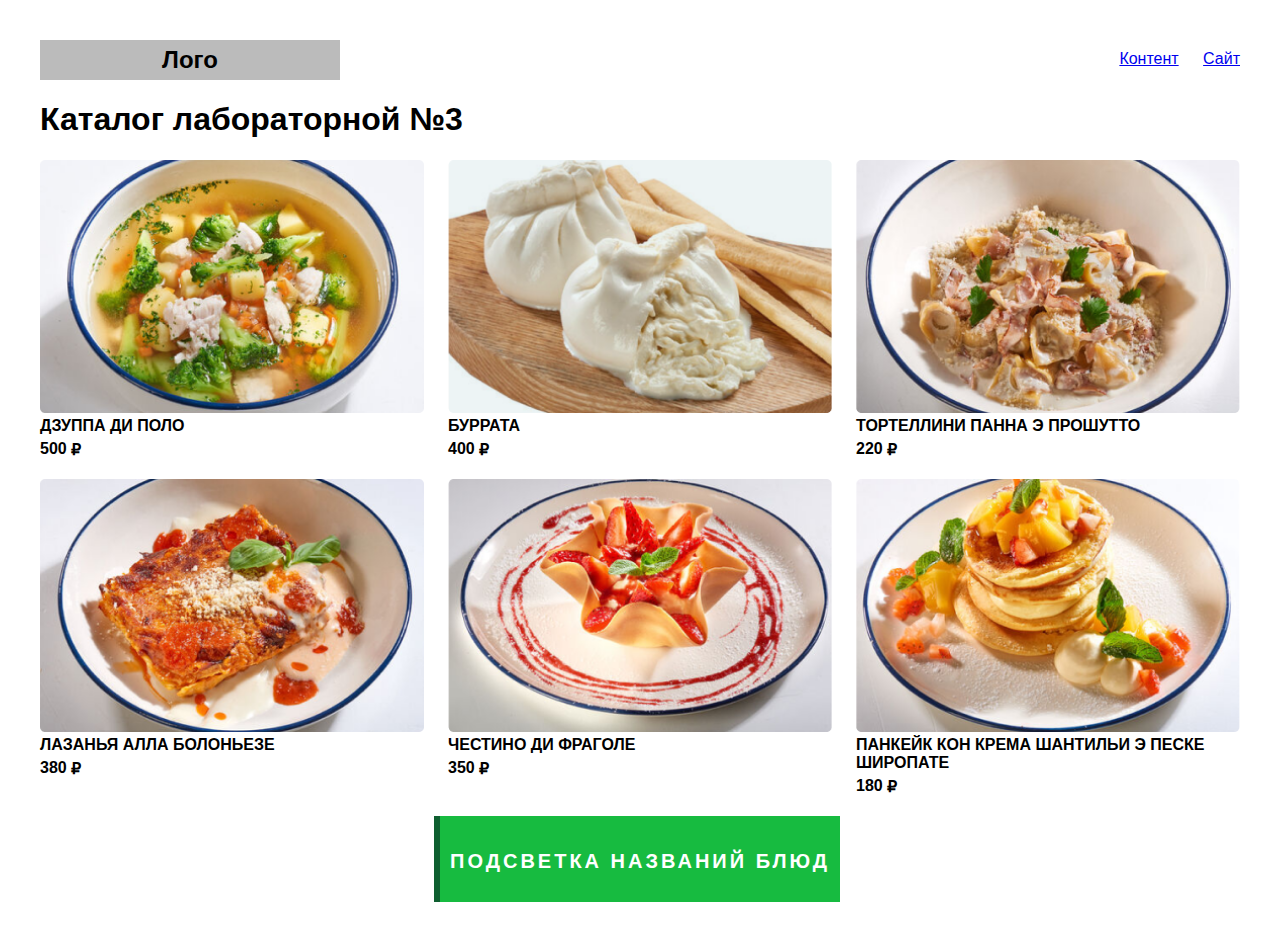
<file: lab 3/index.html>
<!DOCTYPE html>
<html lang="en">
<head>
    <meta charset="UTF-8">
    <meta http-equiv="X-UA-Compatible" content="IE=edge">
    <meta name="viewport" content="width=device-width, initial-scale=1.0">
    <link rel="stylesheet" href="index.css">
    <title>3</title>
</head>
<body>
    <div class="header">
        <div class="logotip">Лого</div>
        <div class="header-link">
            <a href="" class="link-first">Контент</a>
            <a href="#" class="link-second">Сайт</a>
        </div>
    </div>
    <h1>Каталог лабораторной №3</h1>
    <div class="main">
        <div class="main-catalog" id="catalog">
            <div class="item">
                <img src="./img/1.png">
                <div class="title">ДЗУППА ДИ ПОЛО</div>
                <div class="sell">
                    <div class="cost">500</div><div class="rub">₽</div>
                </div>
            </div>
            <div class="item">
                <img src="./img/2.png">
                <div class="title">БУРРАТА</div>
                <div class="sell">
                    <div class="cost">400</div><div class="rub">₽</div>
                </div>
            </div>
            <div class="item">
                <img src="./img/3.png">
                <div class="title">ТОРТЕЛЛИНИ ПАННА Э ПРОШУТТО</div>
                <div class="sell">
                    <div class="cost">220</div><div class="rub">₽</div>
                </div>
            </div>
            <div class="item">
                <img src="./img/4.png">
                <div class="title">ЛАЗАНЬЯ АЛЛА БОЛОНЬЕЗЕ</div>
                <div class="sell">
                    <div class="cost">380</div><div class="rub">₽</div>
                </div>
            </div>
            <div class="item">
                <img src="./img/5.png">
                <div class="title">ЧЕСТИНО ДИ ФРАГОЛЕ</div>
                <div class="sell">
                    <div class="cost">350</div><div class="rub">₽</div>
                </div>
            </div>
            <div class="item">
                <img src="./img/6.png">
                <div class="title">ПАНКЕЙК КОН КРЕМА ШАНТИЛЬИ Э ПЕСКЕ ШИРОПАТЕ</div>
                <div class="sell">
                    <div class="cost">180</div><div class="rub">₽</div>
                </div>
            </div>
        </div>
        <div class="btn">
            <button class="main-catalog-btn">ПОДСВЕТКА НАЗВАНИЙ БЛЮД</button>
        </div>
    </div>

    <script>
        let button = document.querySelector('.main-catalog-btn');
        let item = document.querySelectorAll(".item");
        let yakor = document.querySelector(".link-first")

        yakor.href = "#catalog";

        button.onclick = function(){
           for(let i = 0; i<item.length; i++){
            if(i % 2 != 0){
                item[i].classList.toggle("bg-item");
            }
        }  
        }
       
    </script>    
</body>
</html>
</file>
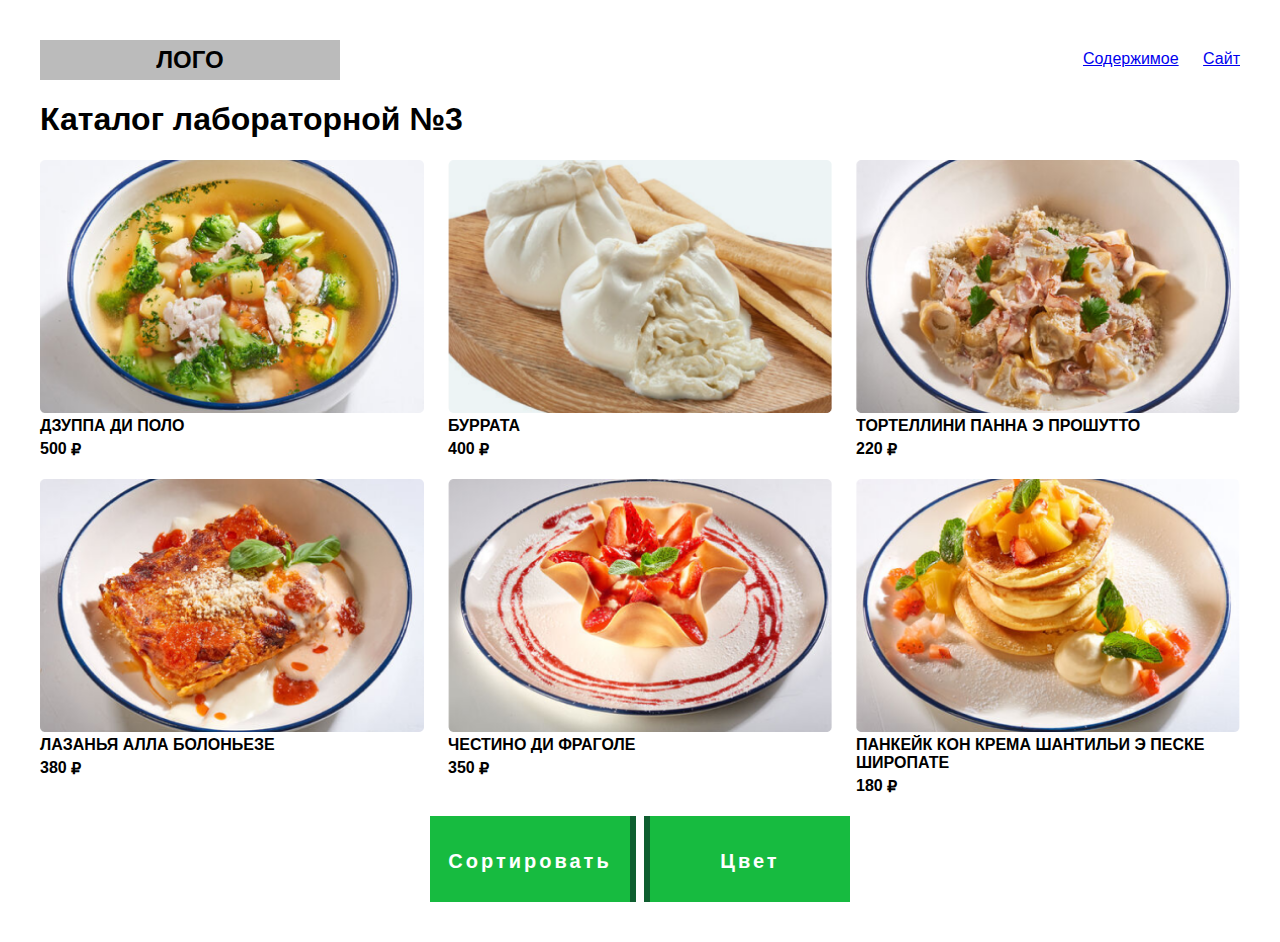
<file: lab 4/index.html>
<!DOCTYPE html>
<html lang="en">
<head>
    <meta charset="UTF-8">
    <meta http-equiv="X-UA-Compatible" content="IE=edge">
    <meta name="viewport" content="width=device-width, initial-scale=1.0">
    <link rel="stylesheet" href="index.css">
    <title>4</title>
</head>
<body>
    <div class="header">
        <div class="logotip">ЛОГО</div>
        <div class="header-link">
            <a href="" class="link-first">Содержимое</a>
            <a href="#" class="link-second">Сайт</a>
        </div>
    </div>
    <div class="main">
        <h1>Каталог лабораторной №3</h1>
        <div class="main-catalog" id="catalog">
            <div class="iteam">
                <img src="./img/1.png">
                <div class="titel">ДЗУППА ДИ ПОЛО</div>
                <div class="sell">
                    <div class="cost">500</div><div class="rub">₽</div>
                </div>
            </div>
            <div class="iteam">
                <img src="./img/2.png">
                <div class="titel">БУРРАТА</div>
                <div class="sell">
                    <div class="cost">400</div><div class="rub">₽</div>
                </div>
            </div>
            <div class="iteam">
                <img src="./img/3.png">
                <div class="titel">ТОРТЕЛЛИНИ ПАННА Э ПРОШУТТО</div>
                <div class="sell">
                    <div class="cost">220</div><div class="rub">₽</div>
                </div>
            </div>
            <div class="iteam">
                <img src="./img/4.png">
                <div class="titel">ЛАЗАНЬЯ АЛЛА БОЛОНЬЕЗЕ</div>
                <div class="sell">
                    <div class="cost">380</div><div class="rub">₽</div>
                </div>
            </div>
            <div class="iteam">
                <img src="./img/5.png">
                <div class="titel">ЧЕСТИНО ДИ ФРАГОЛЕ</div>
                <div class="sell">
                    <div class="cost">350</div><div class="rub">₽</div>
                </div>
            </div>
            <div class="iteam">
                <img src="./img/6.png">
                <div class="titel">ПАНКЕЙК КОН КРЕМА ШАНТИЛЬИ Э ПЕСКЕ ШИРОПАТЕ</div>
                <div class="sell">
                    <div class="cost">180</div><div class="rub">₽</div>
                </div>
            </div>
        </div>
        <div class="sorted"></div>
        <div class="btn">
            <button class="main-catalog-btn sort">Сортировать</button>
            <button class="main-catalog-btn color">Цвет</button>
        </div>
    </div>

    <script src="./index.js"></script>
</body>
</html>
</file>
<file: lab 3/index.css>
*{
    box-sizing: border-box;
    font-family: 'Work Sans', sans-serif;
    font-weight: 700;
}
@import url('https://fonts.googleapis.com/css2?family=Work+Sans:wght@100;200;300;400;500;600;700;800;900&display=swap');
body{
  margin: 12px;
}

.logotip{
    height: 40px;
    background-color: rgb(187, 187, 187);
    display: flex;
    align-items: center;
    justify-content: center;
    font-size: 24px;
}

.header-link{
    margin-top: 10px;
}

.header-link a{
  font-weight: 500;
}

.link-second{
    margin-left: 20px;
}

.main-catalog{
    display: flex;
    flex-direction: column;
    gap: 20px;
}

.item{
    width: 100%;
}

.item:hover{
  opacity: .4;
}

.item img{
    width: 100%;
}

.sell{
    display: flex;
    gap: 4px;
    margin-top: 5px;
}

.cost{
    width: fit-content;
}

.rub{
    width: fit-content;
}

.bg-item{
    background-color: rgb(23, 187, 64);
}

.main-catalog-btn {
  margin-top: 20px;
  width: 100%;
  height: 76px;
  line-height: 78px;
  font-size: 20px;
  font-family: 'Bebas Neue', sans-serif;
  background: rgb(23, 187, 64);
  border: 0;
  color: #fff;
  letter-spacing: 3px;
  box-shadow: -6px 0px 0px #0e5f30;
  outline: transparent;
  position: relative;
  user-select: none;
  -webkit-user-select: none;
  touch-action: manipulation;
}




@media (min-width: 768px) {
  .main-catalog-btn,
  .main-catalog-btn:after {
    width: 400px;
    height: 86px;
    line-height: 88px;
  }
}

@media screen and (min-width: 1200px) {
  body{
    margin: 40px;
  }
  .header{
    display: flex;
    justify-content: space-between;
  }
  .logotip{
    width: 300px;
  }

  .main-catalog{
    display: flex;
    flex-wrap: wrap;
    flex-direction: unset;
    justify-content: space-between;
  }

  .item{
    width: 32%;
  }

  .btn{
    text-align: center;
  }

}
</file>
<file: lab 4/index.css>
*{
  box-sizing: border-box;
  font-family: 'Work Sans', sans-serif;
  font-weight: 700;
}
@import url('https://fonts.googleapis.com/css2?family=Work+Sans:wght@100;200;300;400;500;600;700;800;900&display=swap');
body{
margin: 12px;
}

.logotip{
  height: 40px;
  background-color: rgb(187, 187, 187);
  display: flex;
  align-items: center;
  justify-content: center;
  font-size: 24px;
}

.header-link{
  margin-top: 10px;
}

.header-link a{
font-weight: 500;
}

.link-second{
  margin-left: 20px;
}

.main-catalog{
  display: flex;
  flex-direction: column;
  gap: 20px;
}

.iteam{
  width: 100%;
}

.iteam:hover{
opacity: .4;
}

.iteam img{
  width: 100%;
}

.sell{
  display: flex;
  gap: 4px;
  margin-top: 5px;
}

.cost{
  width: fit-content;
}

.rub{
  width: fit-content;
}

.bg-iteam{
  background-color: rgb(23, 187, 64);
}

.sort{
background: rgb(23, 187, 64);;
box-shadow: 6px 0px 0px #00E6F6;
}

.main-catalog-btn {
  margin-top: 20px;
  width: 100%;
  height: 76px;
  line-height: 78px;
  font-size: 20px;
  font-family: 'Bebas Neue', sans-serif;
  background: rgb(23, 187, 64);
  border: 0;
  color: #fff;
  letter-spacing: 3px;
  box-shadow: -6px 0px 0px #0e5f30;
  outline: transparent;
  position: relative;
  user-select: none;
  -webkit-user-select: none;
  touch-action: manipulation;
}

@media (min-width: 768px) {
.main-catalog-btn,
.main-catalog-btn:after {
  width: 200px;
  height: 86px;
  line-height: 88px;
}
.sort,
.sort:after{
  background: rgb(23, 187, 64);;
  box-shadow: 6px 0px 0px #0e5f30;
}
}

@media screen and (min-width: 1200px) {
body{
  margin: 40px;
}
.header{
  display: flex;
  justify-content: space-between;
}
.logotip{
  width: 300px;
}

.main-catalog{
  display: flex;
  flex-wrap: wrap;
  flex-direction: unset;
  justify-content: space-between;
}

.iteam{
  width: 32%;
}

.btn{
  display: flex;
  justify-content: center;
  gap: 20px;
}

}
</file>
